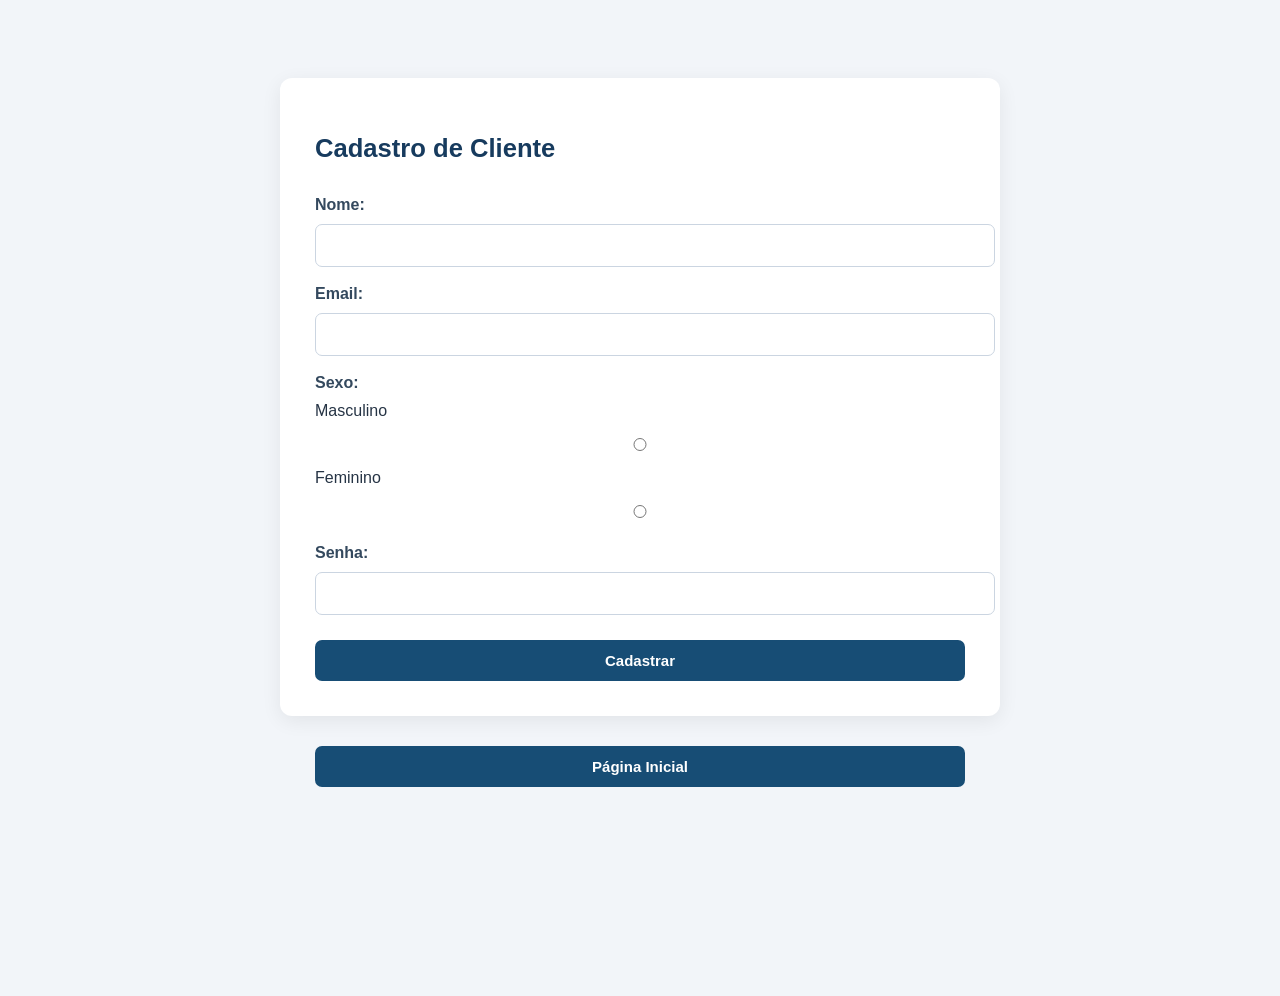
<file: Hotel/Hotel/wwwroot/cadastroCliente.html>
<!DOCTYPE html>
<html lang="en">
<head>
    <meta charset="UTF-8">
    <meta name="viewport" content="width=device-width, initial-scale=1.0">
    <title>Document</title>
    <link rel="stylesheet" href="style.css">
</head>
<body>
    <div>
        <h2>Cadastro de Cliente</h2>
        <form id="cadastroCliente">
            <label for="nome">Nome: </label>
            <input type="text" name="nome" id="nome">
            <label for="email">Email: </label>
            <input type="email" name="email" id="email">
            <label for="sexo">Sexo: </label>
            Masculino <input type="radio" name="sexo" id="sexo" value="m">
            Feminino <input type="radio" name="sexo" id="sexo" value="f">
            <label for="senha">Senha: </label>
            <input type="password" name="senha" id="senha">
            <input type="submit" value="Cadastrar">
        </form> 
    </div>
    <button onclick="window.location.href='index.html'">Página Inicial </button>
    <script src="scriptCliente.js"></script>
</body>
</html>
</file>
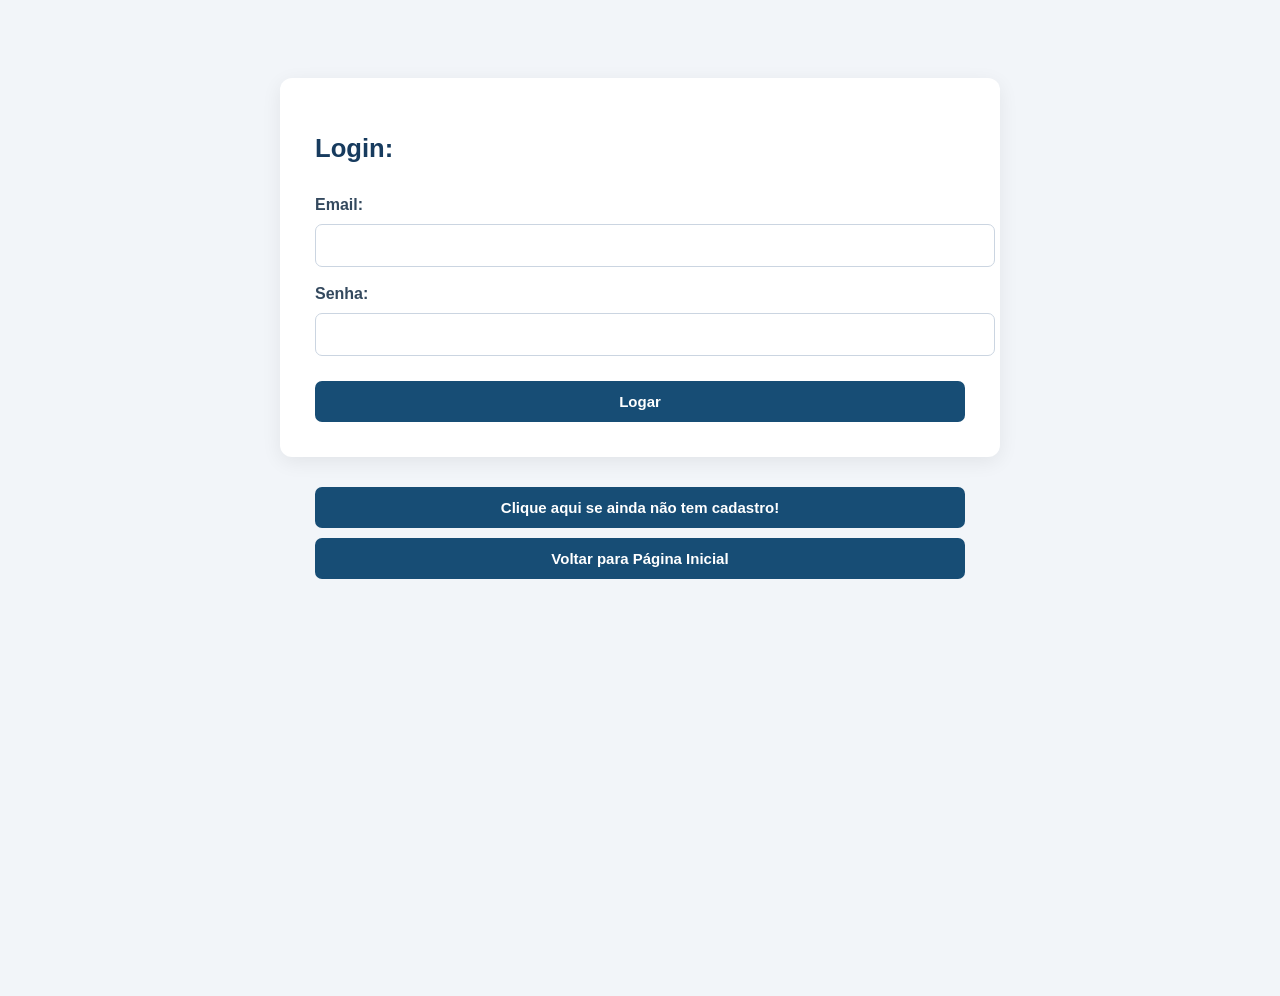
<file: Hotel/Hotel/wwwroot/login.html>
<!DOCTYPE html>
<html lang="en">
<head>
    <meta charset="UTF-8">
    <meta name="viewport" content="width=device-width, initial-scale=1.0">
    <title>Document</title>
    <link rel="stylesheet" href="style.css">
</head>
<body>
    <div>
        <h2>Login: </h2>
        <form id="loginCliente">
            <label for="email">Email: </label>
            <input type="email" name="email" id="email">
            <label for="senha">Senha: </label>
            <input type="password" name="senha" id="senha">
            <input type="submit" value="Logar">
        </form>
        
    </div>
    <button onclick="window.location.href='cadastroCliente.html'">Clique aqui se ainda não tem cadastro!</button>
    <button onclick="window.location.href='index.html'">Voltar para Página Inicial </button>
    <script src="scriptCliente.js"></script>
</body>
</html>
</file>
<file: Hotel/Hotel/wwwroot/style.css>
﻿```css
/* =========================================
   HOTEL XPTO - ESTILO GLOBAL
   ========================================= */
* {
    margin: 0;
    padding: 0;
    box-sizing: border-box;
}

body {
    font-family: 'Segoe UI', Arial, sans-serif;
    background: #f2f5f9;
    color: #263445;
    min-height: 100vh;
    padding: 40px 20px;
}

/* Títulos */

h1, h2 {
    color: #173b5e;
    margin-bottom: 25px;
}

h1 {
    text-align: center;
    font-size: 2.2rem;
}

h2 {
    font-size: 1.6rem;
}

/* Conteúdo principal */

body > div,
body > form {
    max-width: 650px;
    margin: 30px auto;
}

body > div {
    background: #ffffff;
    padding: 35px;
    border-radius: 12px;
    box-shadow: 0 5px 20px rgba(0, 0, 0, 0.07);
}

/* Formulários */

form {
    display: flex;
    flex-direction: column;
    gap: 10px;
}

label {
    font-weight: 600;
    color: #34495e;
    margin-top: 8px;
}

input:not([type="radio"]):not([type="submit"]) {
    width: 100%;
    padding: 12px 14px;
    border: 1px solid #cbd5e1;
    border-radius: 7px;
    font-size: 15px;
    outline: none;
    transition: 0.2s;
    background: #fff;
}

input:focus {
    border-color: #2474a6;
    box-shadow: 0 0 0 3px rgba(36, 116, 166, 0.12);
}

/* Botões */

button,
input[type="submit"] {
    background: #174d75;
    color: white;
    border: none;
    border-radius: 7px;
    padding: 12px 20px;
    font-size: 15px;
    font-weight: 600;
    cursor: pointer;
    transition: 0.2s;
}

    button:hover,
    input[type="submit"]:hover {
        background: #236b9d;
        transform: translateY(-1px);
    }

input[type="submit"] {
    margin-top: 15px;
}

/* Botões de navegação */

body > button {
    display: block;
    max-width: 650px;
    width: 100%;
    margin: 10px auto;
}

/* Botões inseridos dinamicamente */

#botoes {
    display: flex;
    justify-content: center;
    flex-wrap: wrap;
    gap: 12px;
    margin: 25px auto;
    max-width: 650px;
}

/* Separadores */

hr {
    max-width: 850px;
    margin: 30px auto;
    border: none;
    border-top: 1px solid #d8e0e8;
}

/* Área de respostas */

#respostaReserva,
#respostaConsulta {
    max-width: 850px;
    margin: 25px auto;
    line-height: 1.7;
}

    #respostaConsulta li {
        margin: 15px 0 5px;
        font-weight: 600;
        color: #174d75;
    }

    /* Campos e botões das reservas geradas pelo JavaScript */

    #respostaConsulta input {
        margin: 5px 0 12px;
    }

    #respostaConsulta button {
        margin: 5px 5px 15px 0;
    }

    /* Mensagens */

    #respostaReserva h4,
    #respostaConsulta h4 {
        color: #21835b;
        margin-bottom: 15px;
    }

/* Radio buttons */

input[type="radio"] {
    accent-color: #174d75;
    margin: 8px 5px;
}

/* Responsividade */

@media (max-width: 600px) {
    body {
        padding: 20px 12px;
    }

        body > div {
            padding: 22px;
        }

    h1 {
        font-size: 1.7rem;
    }

    h2 {
        font-size: 1.4rem;
    }

    #botoes {
        flex-direction: column;
    }

        #botoes button {
            width: 100%;
        }
}

```
</file>
